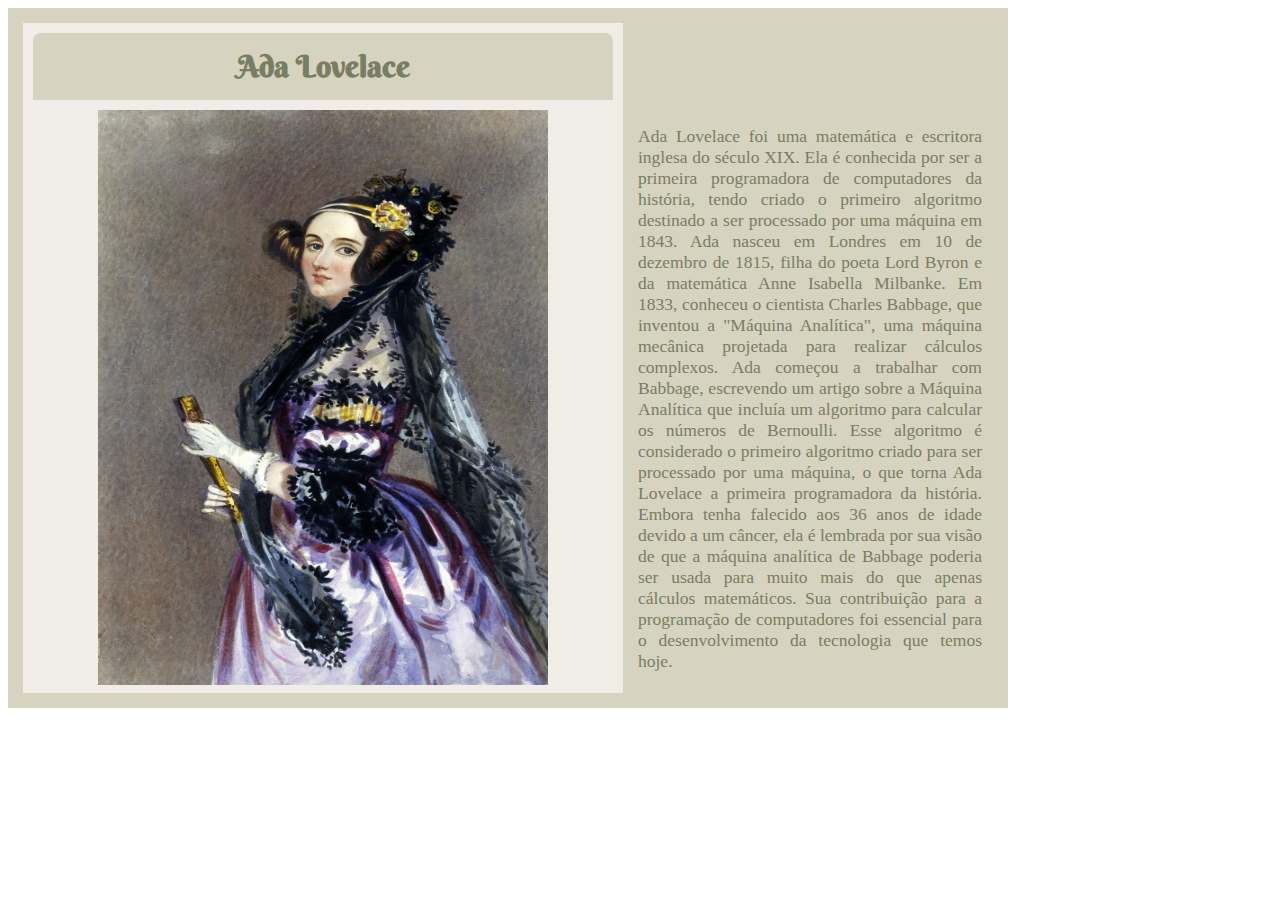
<file: tarefa_adalovelace/index.html>
<!DOCTYPE html>
<html lang="pt-br">
    <head>
        <meta charset="UTF-8">
        <meta http-equiv="X-UA-Compatible" content="IE=edge">
        <meta name="viewport" content="width=device-width, initial-scale=1.0">
        <link rel="stylesheet" href="style.css">
        <link rel="preconnect" href="https://fonts.googleapis.com">
        <link rel="preconnect" href="https://fonts.gstatic.com" crossorigin>
        <link href="https://fonts.googleapis.com/css2?family=Berkshire+Swash&display=swap" rel="stylesheet">    
        <title>Ada Lovelace</title>
    </head>
    <body>
        <div class="fundo-principal">
            <div class="fundo-secundario">
                <div class="titulo">Ada Lovelace</div>
                <div class="imagem"><img src="img/ada.png" alt="foto de Ada Lovelace" class="foto-ada"></div>
            </div>
            <div class="texto"><p>Ada Lovelace foi uma matemática e escritora inglesa do século XIX. Ela é conhecida por ser a primeira programadora de computadores da história, tendo criado o primeiro algoritmo destinado a ser processado por uma máquina em 1843. Ada nasceu em Londres em 10 de dezembro de 1815, filha do poeta Lord Byron e da matemática Anne Isabella Milbanke. Em 1833, conheceu o cientista Charles Babbage, que inventou a "Máquina Analítica", uma máquina mecânica projetada para realizar cálculos complexos. Ada começou a trabalhar com Babbage, escrevendo um artigo sobre a Máquina Analítica que incluía um algoritmo para calcular os números de Bernoulli. Esse algoritmo é considerado o primeiro algoritmo criado para ser processado por uma máquina, o que torna Ada Lovelace a primeira programadora da história. Embora tenha falecido aos 36 anos de idade devido a um câncer, ela é lembrada por sua visão de que a máquina analítica de Babbage poderia ser usada para muito mais do que apenas cálculos matemáticos. Sua contribuição para a programação de computadores foi essencial para o desenvolvimento da tecnologia que temos hoje.</p></div>
        </div>    
    </body>
</html>
</file>
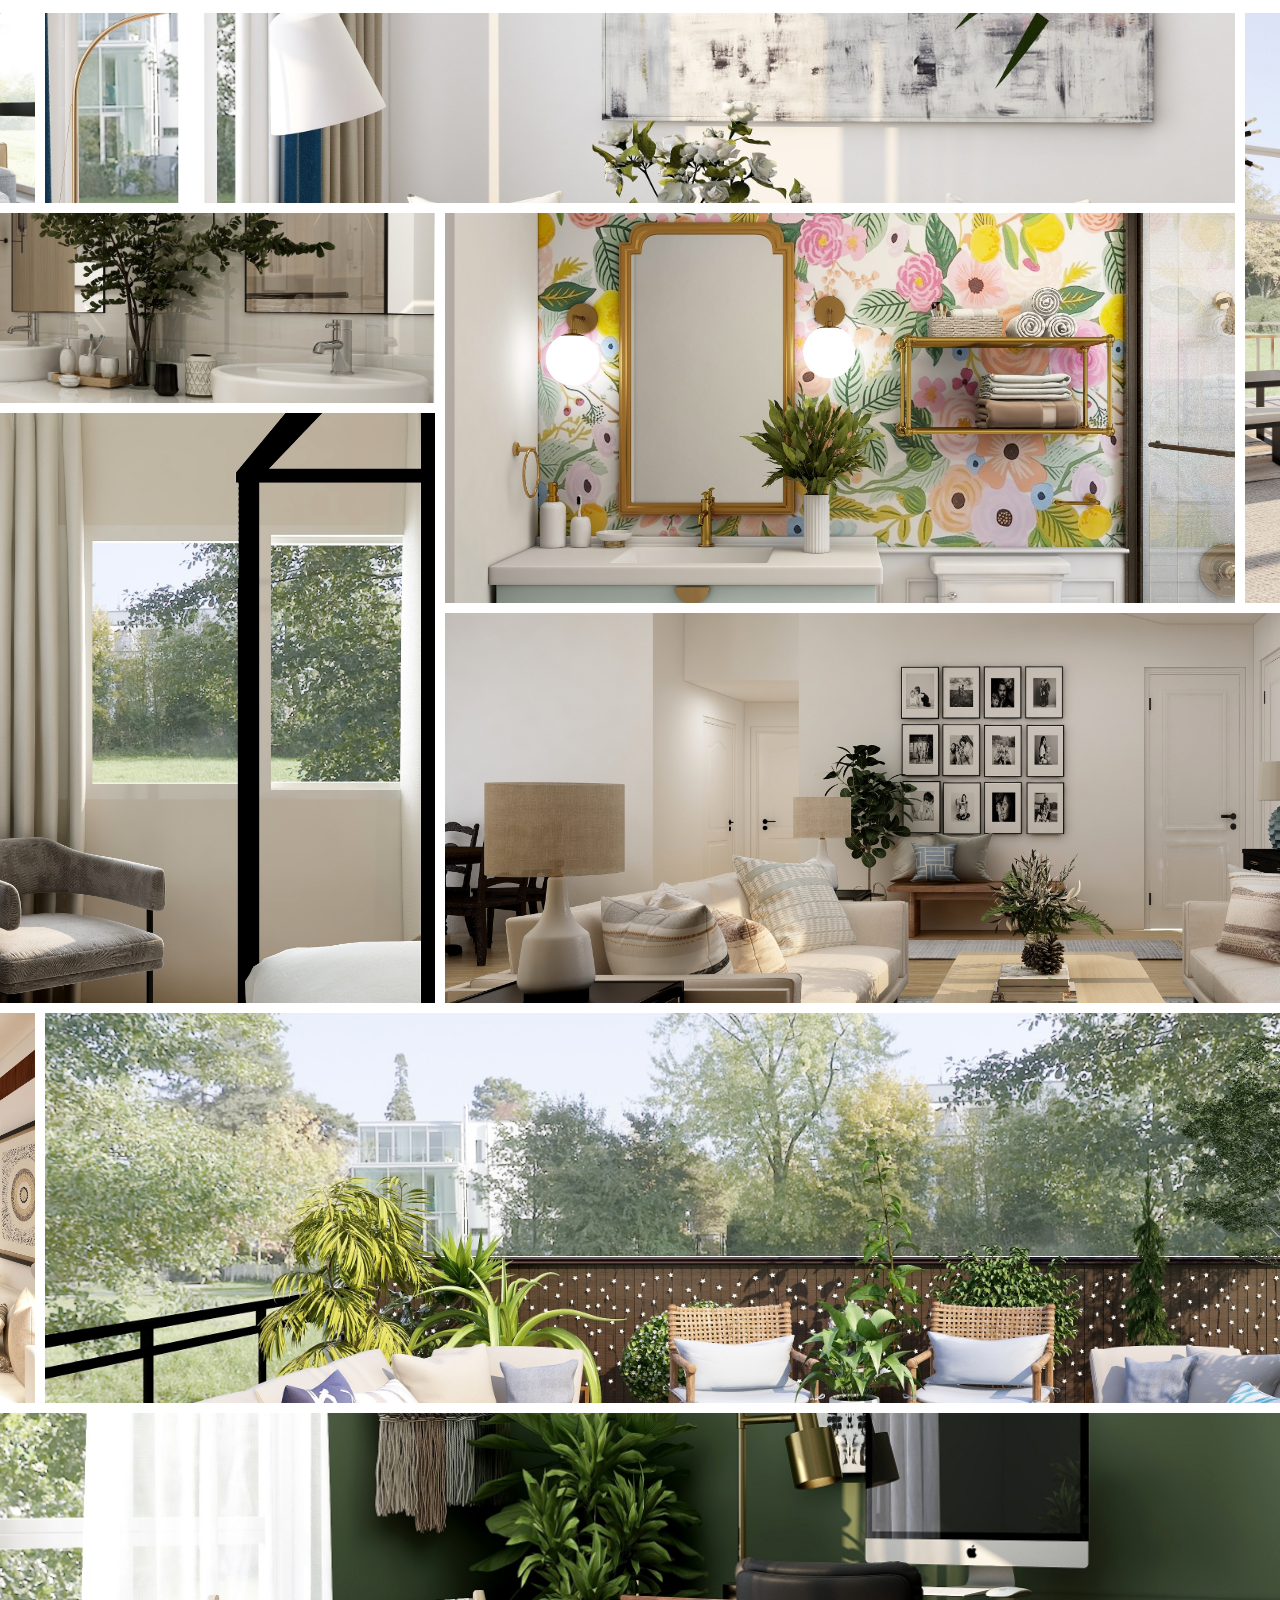
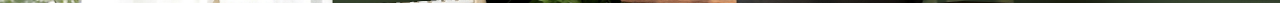
<file: tarefa_grid/index.html>
<!DOCTYPE html>
<html lang="pt-br">
    <head>
        <meta charset="UTF-8">
        <meta http-equiv="X-UA-Compatible" content="IE=edge">
        <meta name="viewport" content="width=device-width, initial-scale=1.0">
        <link rel="stylesheet" href="style.css">
        <title>Tarefa Grid</title>
    </head>
    <body>
        <section class="grid grid-area-1">
            <div class="item item-1"></div>
            <div class="item item-2"></div>
            <div class="item item-3"></div>
            <div class="item item-4"></div>
            <div class="item item-5"></div>
            <div class="item item-6"></div>
            <div class="item item-7"></div>
            <div class="item item-8"></div>
            <div class="item item-9"></div>
            <div class="item item-10"></div>
        </section>
    </body>
</html>
</file>
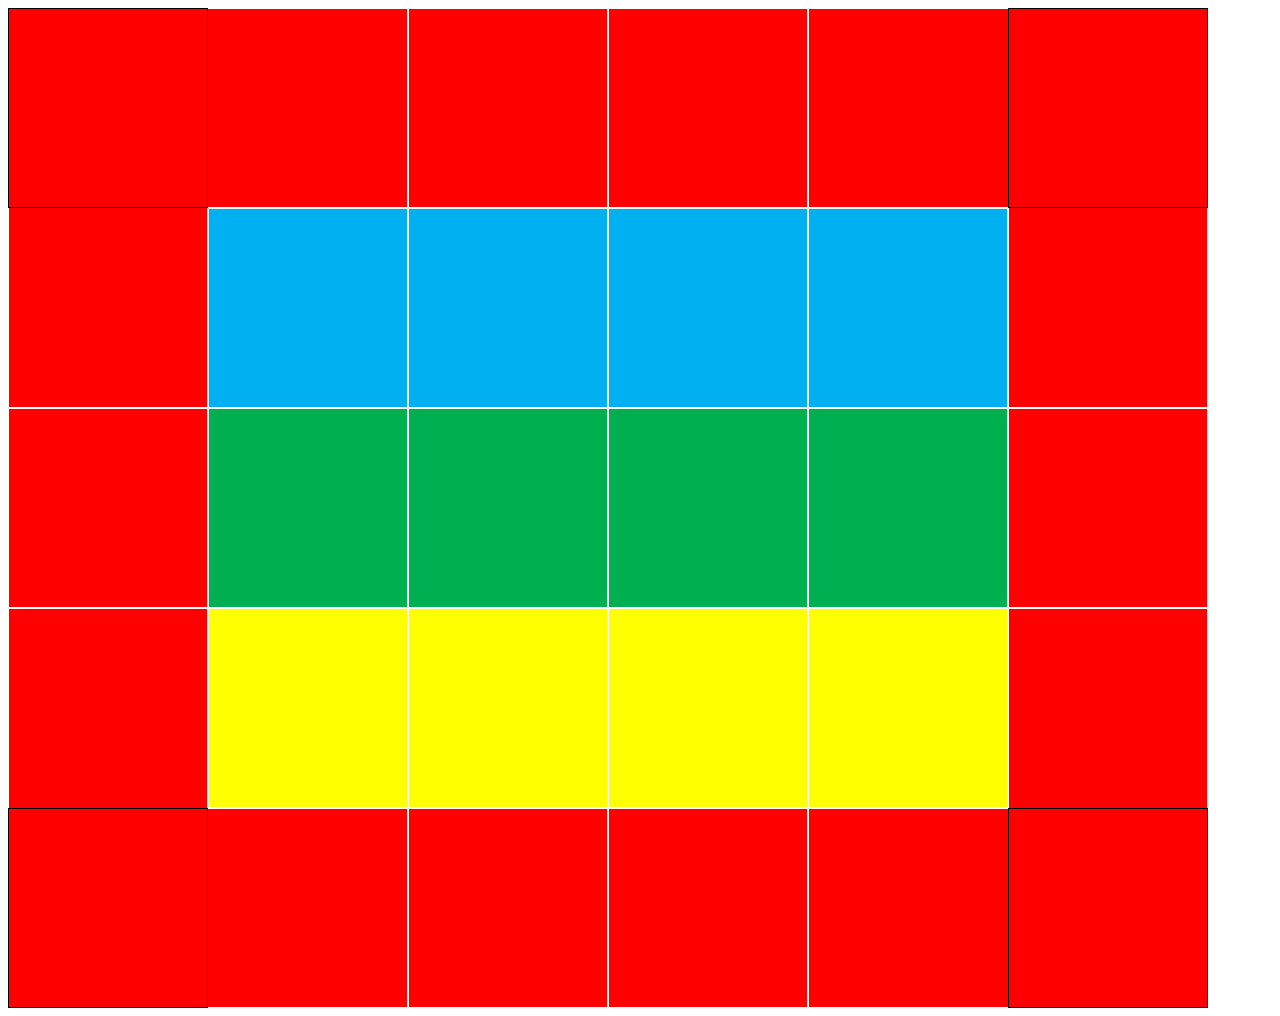
<file: tarefa_seletores/index.html>
<!DOCTYPE html>
<html lang="pt-br">
    <head>
        <meta charset="UTF-8">
        <meta http-equiv="X-UA-Compatible" content="IE=edge">
        <meta name="viewport" content="width=device-width, initial-scale=1.0">
        <link rel="stylesheet" href="style.css">
        <title>Quadrados Coloridos</title>

    </head>
    <body>
        <div class="grid-container">
            <div class="grid-item fundo-vermelho borda-escura"></div>
            <div class="grid-item fundo-vermelho borda-clara" id="quadrado-2"></div>
            <div class="grid-item fundo-vermelho borda-clara"></div>
            <div class="grid-item fundo-vermelho borda-clara"></div>
            <div class="grid-item fundo-vermelho borda-clara" id="quadrado-5"></div>
            <div class="grid-item fundo-vermelho borda-escura"></div>
            <div class="grid-item fundo-vermelho borda-clara" id="quadrado-7-12"></div>
            <div class="grid-item fundo-azul borda-clara"></div>
            <div class="grid-item fundo-azul borda-clara"></div>
            <div class="grid-item fundo-azul borda-clara"></div>
            <div class="grid-item fundo-azul borda-clara"></div>
            <div class="grid-item fundo-vermelho borda-clara" id="quadrado-7-12"></div>
            <div class="grid-item fundo-vermelho borda-clara"></div>
            <div class="grid-item fundo-verde borda-clara"></div>
            <div class="grid-item fundo-verde borda-clara"></div>
            <div class="grid-item fundo-verde borda-clara"></div>
            <div class="grid-item fundo-verde borda-clara"></div>
            <div class="grid-item fundo-vermelho borda-clara"></div>
            <div class="grid-item fundo-vermelho borda-clara" id="quadrado-19-24"></div>
            <div class="grid-item fundo-amarelo borda-clara"></div>
            <div class="grid-item fundo-amarelo borda-clara"></div>
            <div class="grid-item fundo-amarelo borda-clara"></div>
            <div class="grid-item fundo-amarelo borda-clara"></div>
            <div class="grid-item fundo-vermelho borda-clara" id="quadrado-19-24"></div>
            <div class="grid-item fundo-vermelho borda-escura"></div>
            <div class="grid-item fundo-vermelho borda-clara" id="quadrado-26"></div>
            <div class="grid-item fundo-vermelho borda-clara"></div>
            <div class="grid-item fundo-vermelho borda-clara"></div>
            <div class="grid-item fundo-vermelho borda-clara" id="quadrado-29"></div>
            <div class="grid-item fundo-vermelho borda-escura"></div>
        </div>   
    </body>
</html>
</file>
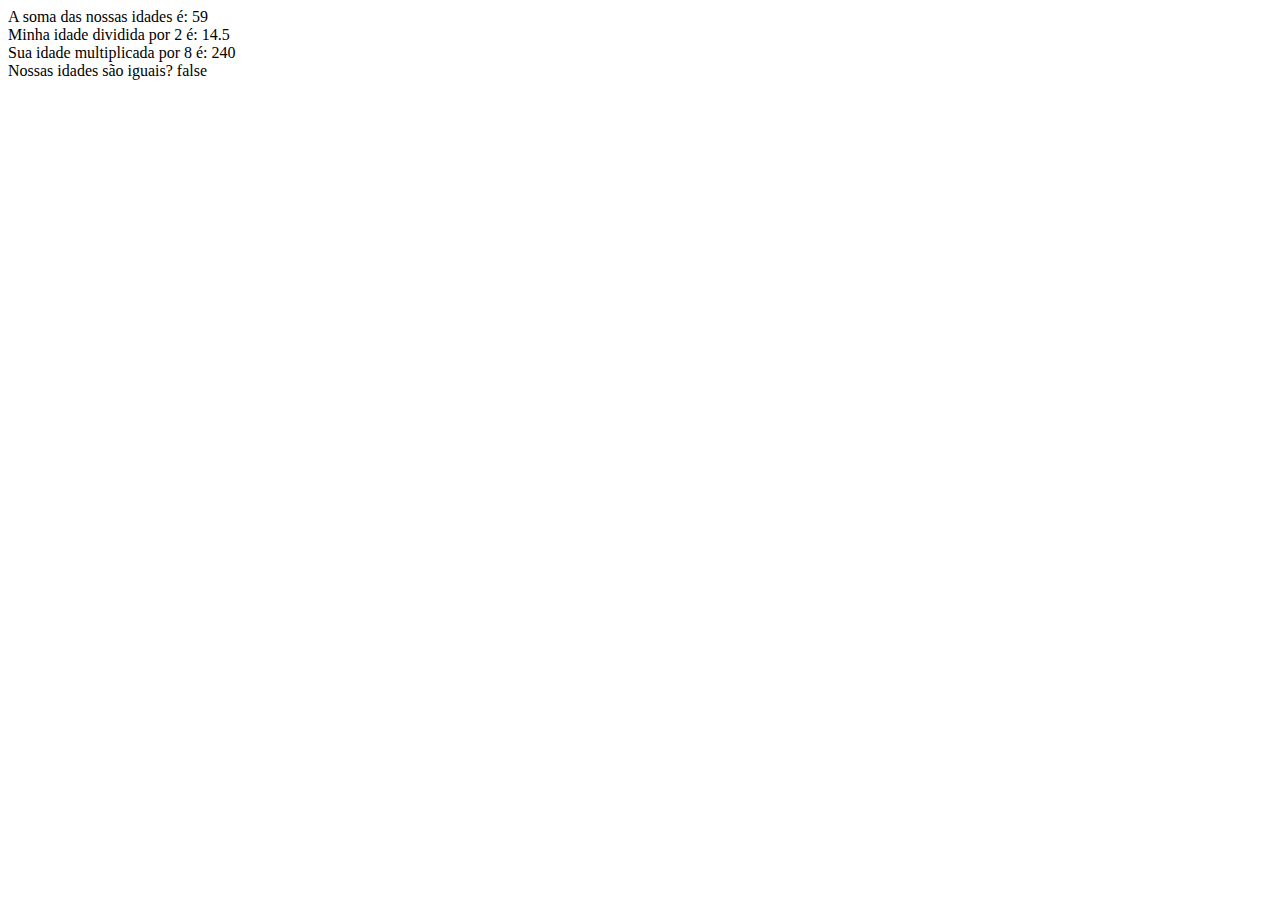
<file: tarefa_variaveis/index.html>
<!DOCTYPE html>
<html lang="pt-br">
    <head>
        <meta charset="UTF-8">
        <meta http-equiv="X-UA-Compatible" content="IE=edge">
        <meta name="viewport" content="width=device-width, initial-scale=1.0">
        <title>Página</title>
    </head>
    <body>
        <script src="arquivo.js"></script>
    </body>
</html>
</file>
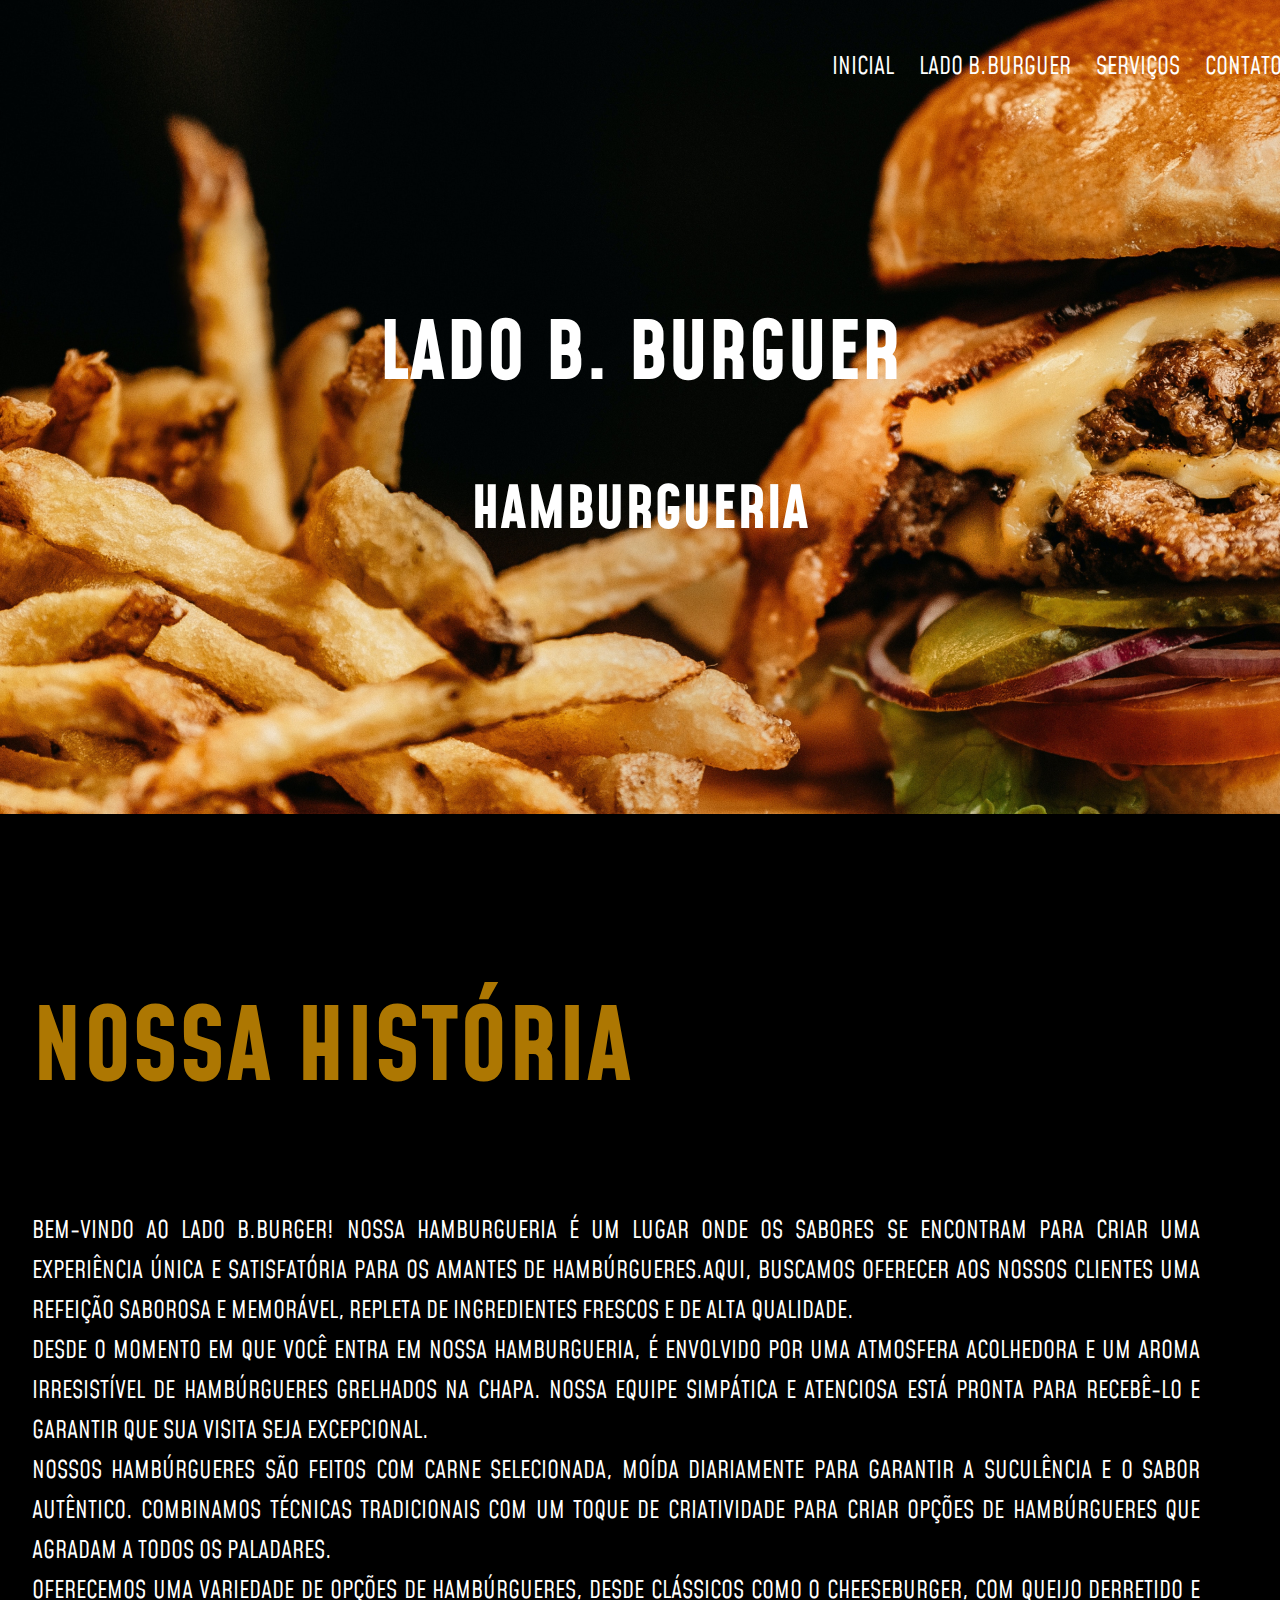
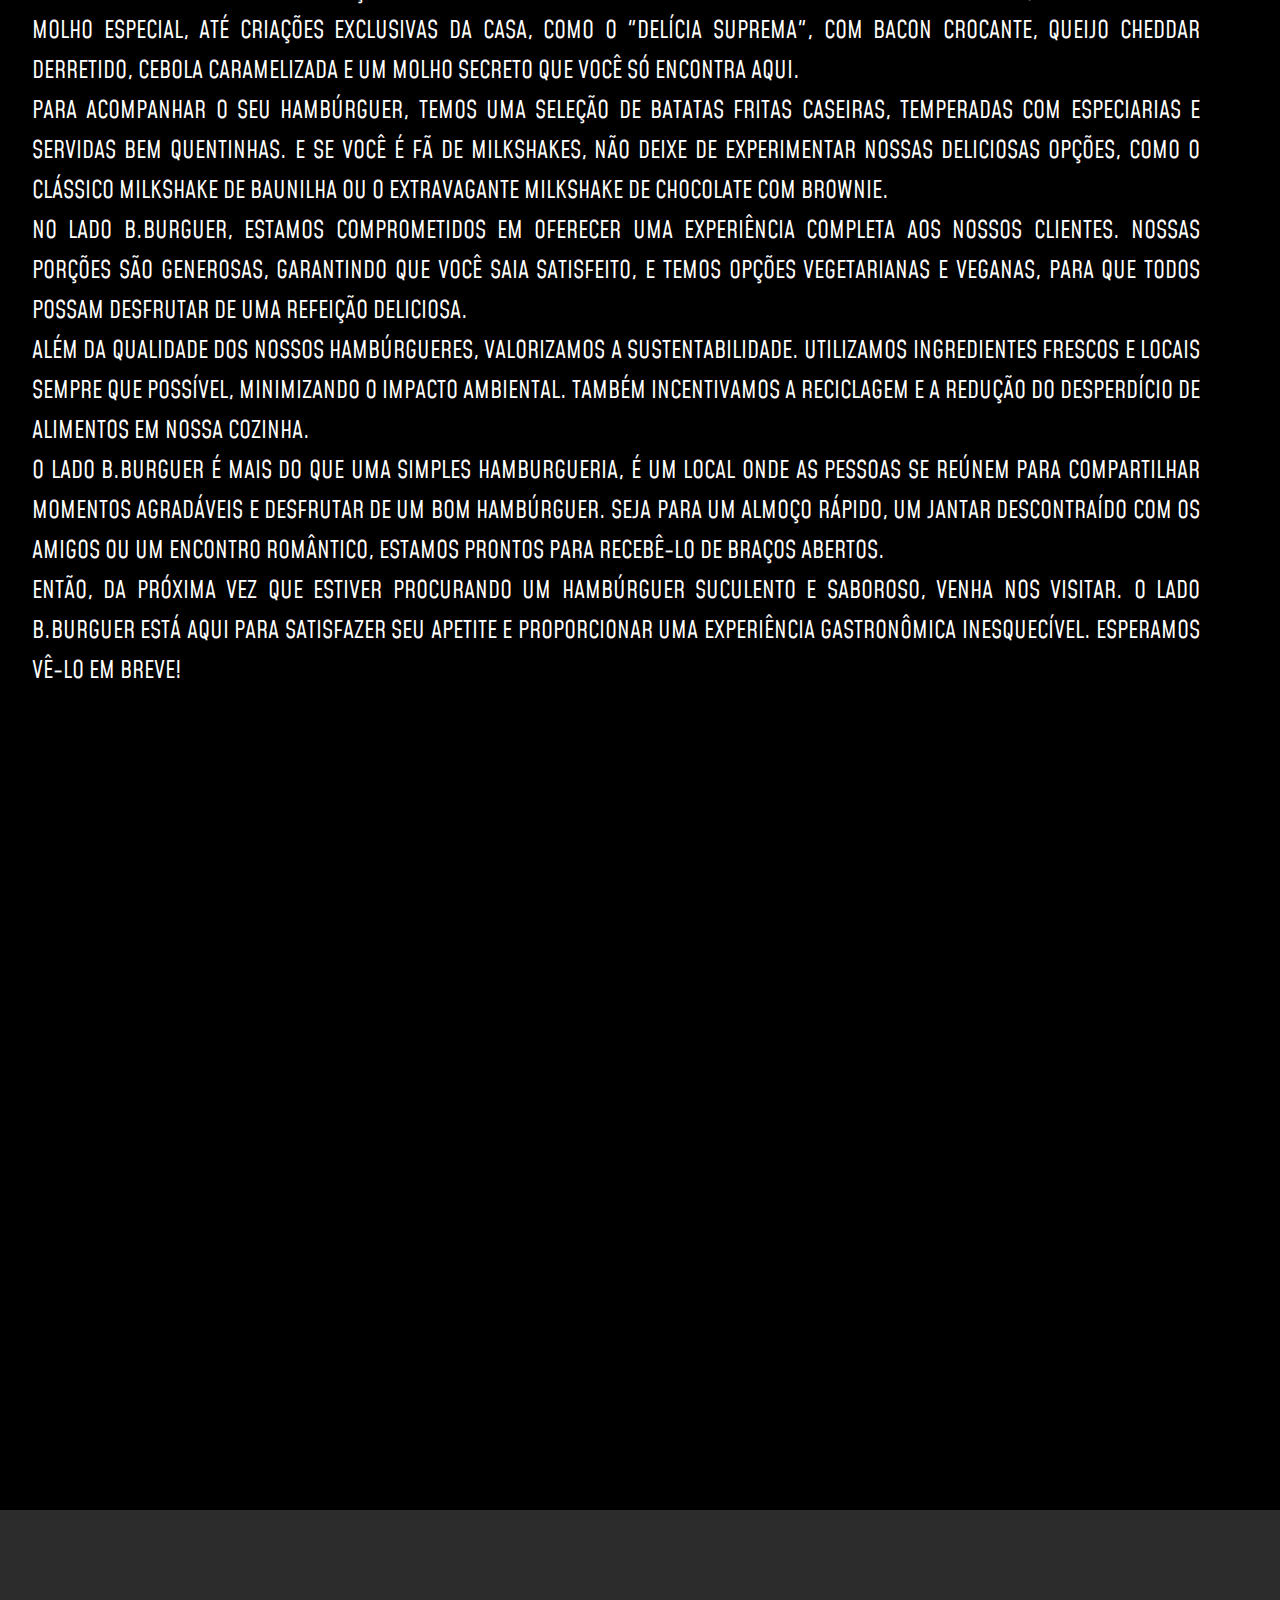
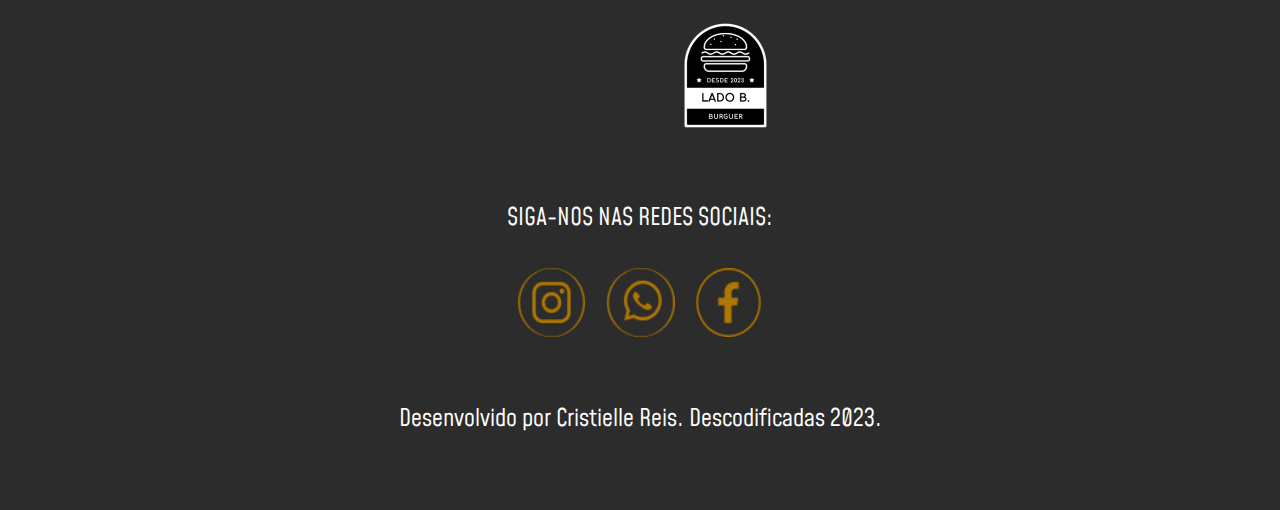
<file: projeto-final-site/historia.html>
<!DOCTYPE html>
<html lang="pt-br">
    <head>
        <meta charset="UTF-8">
        <meta http-equiv="X-UA-Compatible" content="IE=edge">
        <meta name="viewport" content="width=device-width, initial-scale=1.0">
        <link rel="stylesheet" href="style.css">
        <link rel="preconnect" href="https://fonts.googleapis.com">
        <link rel="preconnect" href="https://fonts.gstatic.com" crossorigin>
        <link href="https://fonts.googleapis.com/css2?family=Mohave&display=swap" rel="stylesheet">
        <title>Lado b.burguer</title>
    </head>

    <body>
        <header>
            <nave>
                <div class="navegacao">
                    <div class="home-logo">
                        <a href="index.html">
                            <img src="img/logotipo.png" alt="logotipo lado b.burguer">
                        </a>                
                    </div>
                    <div class="opcoes-menu">
                        <a href="index.html">inicial</a> 
                        <a href="historia.html">lado b.burguer</a>
                        <a href="index.html">serviços</a>
                        <a href="index.html">contato</a>
                        <a href="reservas.html">reservas</a>
                    </div>
                </div>
            </nave>   
            <div class="capa-cabeçalho">
                <img src="img/capadosite.png" alt="hamburguer e bata frita">
                <div class="titulo-capa">
                    <h1>Lado B. Burguer</h1>
                    <h3>hamburgueria</h3>
                </div>
            </div>
        </header> 

        <section class="nossa-historia-completa">
            <div class="titulo"><h1>NOSSA HISTÓRIA</h1></div>
            <div class="container">
                <div class="texto">
                    <p>Bem-vindo AO LADO B.BURGER! Nossa hamburgueria é um lugar onde os sabores se encontram para criar uma experiência única e satisfatória para os amantes de hambúrgueres.Aqui, buscamos oferecer aos nossos clientes uma refeição saborosa e memorável, repleta de ingredientes frescos e de alta qualidade.<br>Desde o momento em que você entra em nossa hamburgueria, é envolvido por uma atmosfera acolhedora e um aroma irresistível de hambúrgueres grelhados na chapa. Nossa equipe simpática e atenciosa está pronta para recebê-lo e garantir que sua visita seja excepcional.<br>Nossos hambúrgueres são feitos com carne selecionada, moída diariamente para garantir a suculência e o sabor autêntico. Combinamos técnicas tradicionais com um toque de criatividade para criar opções de hambúrgueres que agradam a todos os paladares.<br>Oferecemos uma variedade de opções de hambúrgueres, desde clássicos como o cheeseburger, com queijo derretido e molho especial, até criações exclusivas da casa, como o "Delícia Suprema", com bacon crocante, queijo cheddar derretido, cebola caramelizada e um molho secreto que você só encontra aqui.<br>Para acompanhar o seu hambúrguer, temos uma seleção de batatas fritas caseiras, temperadas com especiarias e servidas bem quentinhas. E se você é fã de milkshakes, não deixe de experimentar nossas deliciosas opções, como o clássico milkshake de baunilha ou o extravagante milkshake de chocolate com brownie.<br>NO LADO B.BURGUER, estamos comprometidos em oferecer uma experiência completa aos nossos clientes. Nossas porções são generosas, garantindo que você saia satisfeito, e temos opções vegetarianas e veganas, para que todos possam desfrutar de uma refeição deliciosa.<br>Além da qualidade dos nossos hambúrgueres, valorizamos a sustentabilidade. Utilizamos ingredientes frescos e locais sempre que possível, minimizando o impacto ambiental. Também incentivamos a reciclagem e a redução do desperdício de alimentos em nossa cozinha.<br>O LADO B.BURGUER é mais do que uma simples hamburgueria, é um local onde as pessoas se reúnem para compartilhar momentos agradáveis e desfrutar de um bom hambúrguer. Seja para um almoço rápido, um jantar descontraído com os amigos ou um encontro romântico, estamos prontos para recebê-lo de braços abertos.<br>Então, da próxima vez que estiver procurando um hambúrguer suculento e saboroso, venha nos visitar. O LADO B.BURGUER está aqui para satisfazer seu apetite e proporcionar uma experiência gastronômica inesquecível. Esperamos vê-lo em breve!</p>
                </div>
            </div>
        </section>

        <section>
            <div class="video">
                <iframe width="1200" height="729" src="https://www.youtube.com/embed/KnhtAU0b6oo" title="YouTube video player" frameborder="0" allow="accelerometer; autoplay; clipboard-write; encrypted-media; gyroscope; picture-in-picture; web-share" allowfullscreen></iframe>
            </div>
        </section>

        <footer>
            <div class="rodape">
                <a href="index.html">
                    <img src="img/logotipo.png" alt="logotipo lado b burguer" class="logotipo-rodape">
                </a>
                <div class="redes-sociais">
                    <p>Siga-nos nas redes sociais:</p>
                    <div class="icones">
                        <a href="https://www.instagram.com/">
                            <img src="img/instagram.png" width="69" height="69" alt="ícone do instagram">
                        </a>
                        <a href="https://www.whatsapp.com/?lang=pt_br">
                            <img src="img/whatsapp.png" width="69" height="69" alt="ícone do whatsapp">
                        </a>
                        <a href="https://www.facebook.com/">
                            <img src="img/facebook.png" width="69" height="69" alt="ícone do facebook">
                        </a>
                    </div>
                </div>
                <div class="nome-desenvolvedora">
                    Desenvolvido por Cristielle Reis. Descodificadas 2023.
                </div>
            </div>
        </footer>
        <script src="arquivo.js"></script>
    </body>
</html>
</file>
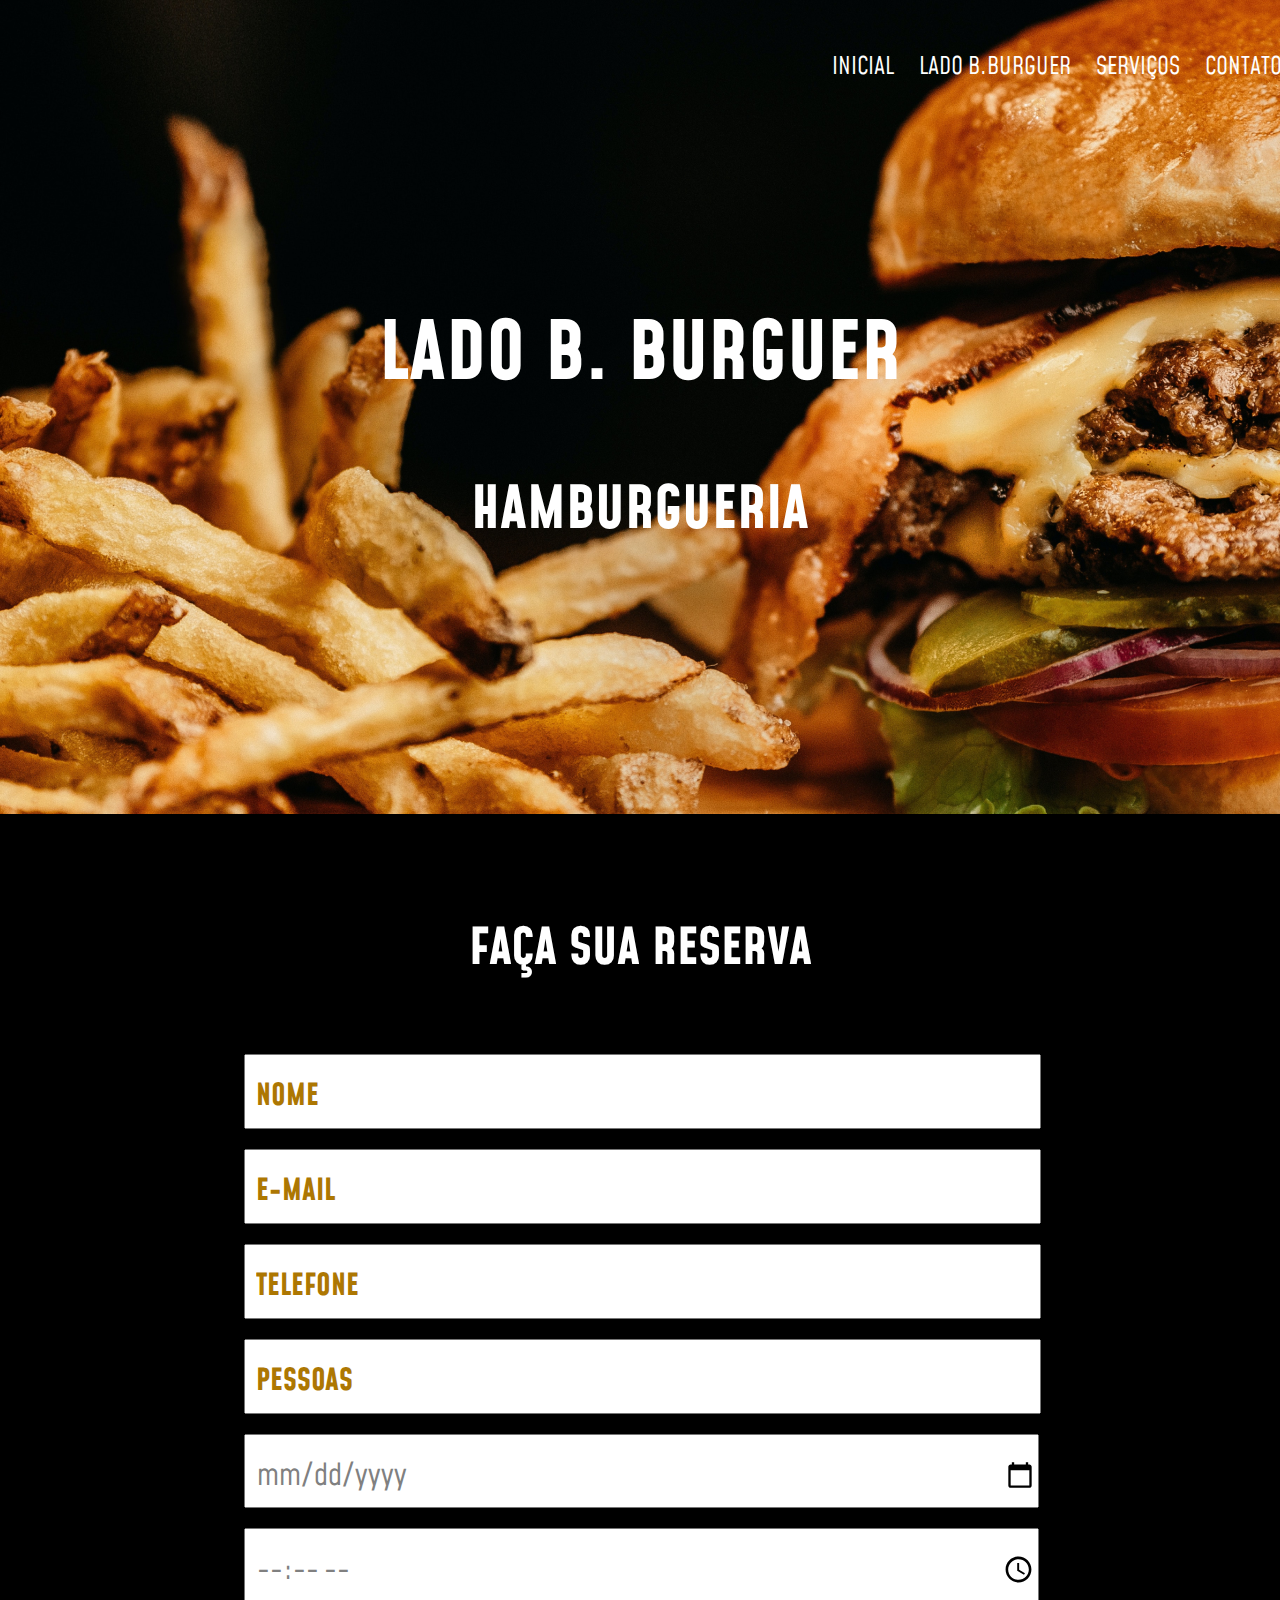
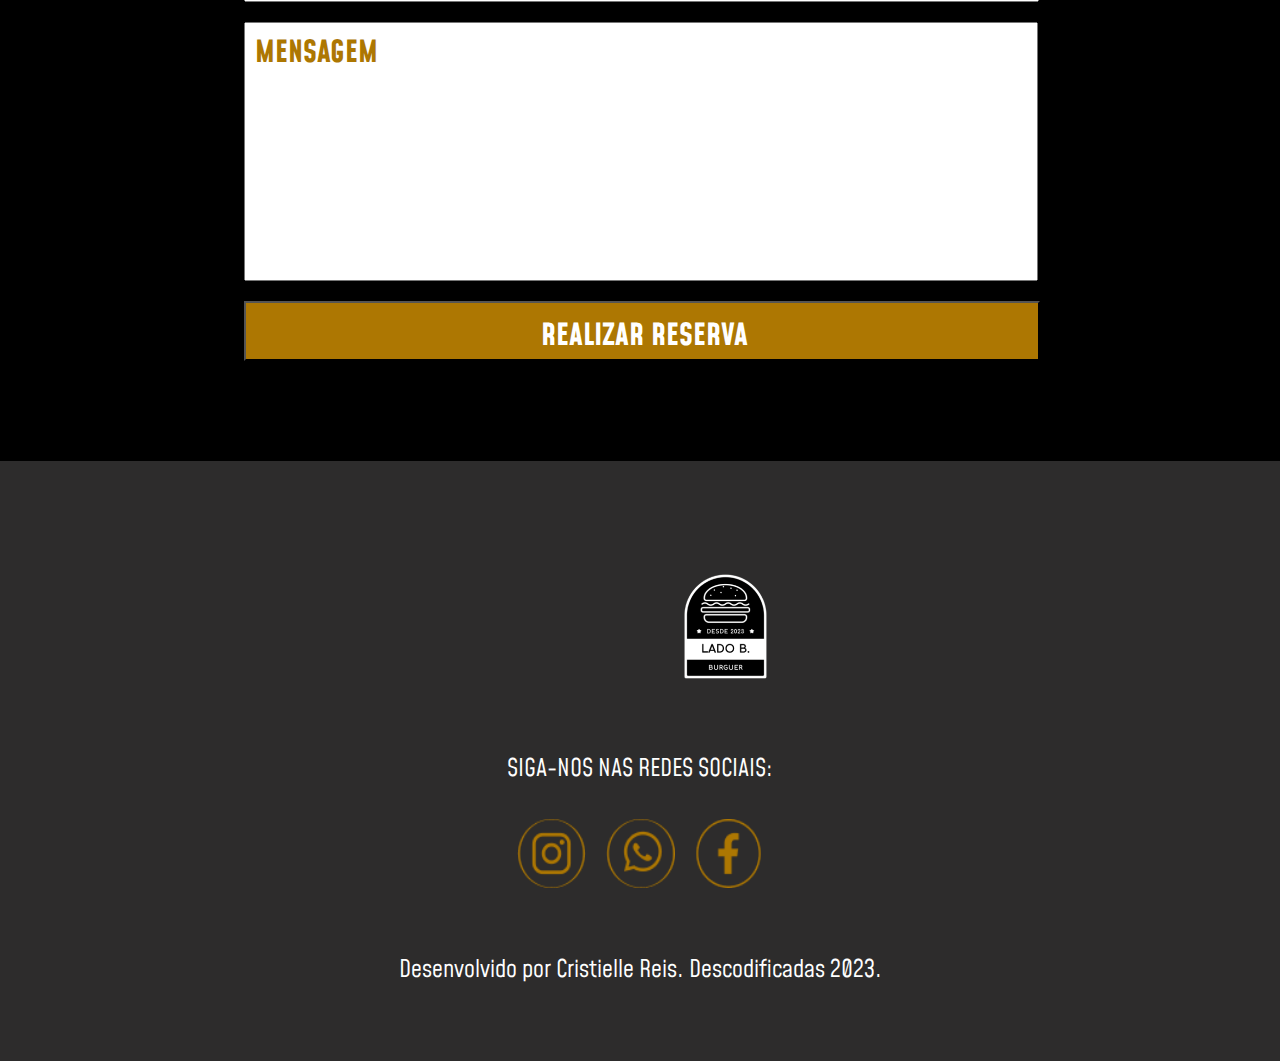
<file: projeto-final-site/reservas.html>
<!DOCTYPE html>
<html lang="pt-br">
    <head>
        <meta charset="UTF-8">
        <meta http-equiv="X-UA-Compatible" content="IE=edge">
        <meta name="viewport" content="width=device-width, initial-scale=1.0">
        <link rel="stylesheet" href="style.css">
        <link rel="preconnect" href="https://fonts.googleapis.com">
        <link rel="preconnect" href="https://fonts.gstatic.com" crossorigin>
        <link href="https://fonts.googleapis.com/css2?family=Mohave&display=swap" rel="stylesheet">
        <title>Lado b.burguer</title>
    </head>

    <body>
        <header>
            <nave>
                <div class="navegacao">
                    <div class="home-logo">
                        <a href="index.html">
                            <img src="img/logotipo.png" alt="logotipo lado b.burguer">
                        </a>                
                    </div>
                    <div class="opcoes-menu">
                        <a href="index.html">inicial</a> 
                        <a href="historia.html">lado b.burguer</a>
                        <a href="index.html">serviços</a>
                        <a href="index.html">contato</a>
                        <a href="reservas.html">reservas</a>
                    </div>
                </div>
            </nave>   
            <div class="capa-cabeçalho">
                <img src="img/capadosite.png" alt="hamburguer e bata frita">
                <div class="titulo-capa">
                    <h1>Lado B. Burguer</h1>
                    <h3>hamburgueria</h3>
                </div>
            </div>
        </header> 

        <section class="formulario">
            <h1>faça sua reserva</h1>
            <div class="container-dados">
               <form class="itens-dados">
                    <input type="text" name="nome" placeholder="NOME">
                    <input type="e-mail" name="email" placeholder="E-MAIL">
                    <input type="telefone" name="telefone" placeholder="TELEFONE">
                    <input type="number" name="quantidade" min="1" max="10" placeholder="PESSOAS">
                    <input type="date" name="dia">
                    <input type="time" name="usr_horario">
                    <textarea name="mensagem" id="mensagem" placeholder="MENSAGEM" required></textarea>
                    <input type="submit" value="Realizar Reserva">
               </form>
            </div>
        </section>
        
        <footer>
            <div class="rodape">
                <a href="index.html">
                    <img src="img/logotipo.png" alt="logotipo lado b burguer" class="logotipo-rodape">
                </a>
                <div class="redes-sociais">
                    <p>Siga-nos nas redes sociais:</p>
                    <div class="icones">
                        <a href="https://www.instagram.com/">
                            <img src="img/instagram.png" width="69" height="69" alt="ícone do instagram">
                        </a>
                        <a href="https://www.whatsapp.com/?lang=pt_br">
                            <img src="img/whatsapp.png" width="69" height="69" alt="ícone do whatsapp">
                        </a>
                        <a href="https://www.facebook.com/">
                            <img src="img/facebook.png" width="69" height="69" alt="ícone do facebook">
                        </a>
                    </div>
                </div>
                <div class="nome-desenvolvedora">
                    Desenvolvido por Cristielle Reis. Descodificadas 2023.
                </div>
            </div>
        </footer>
        <script src="arquivo.js"></script>
    </body>
</html>
</file>
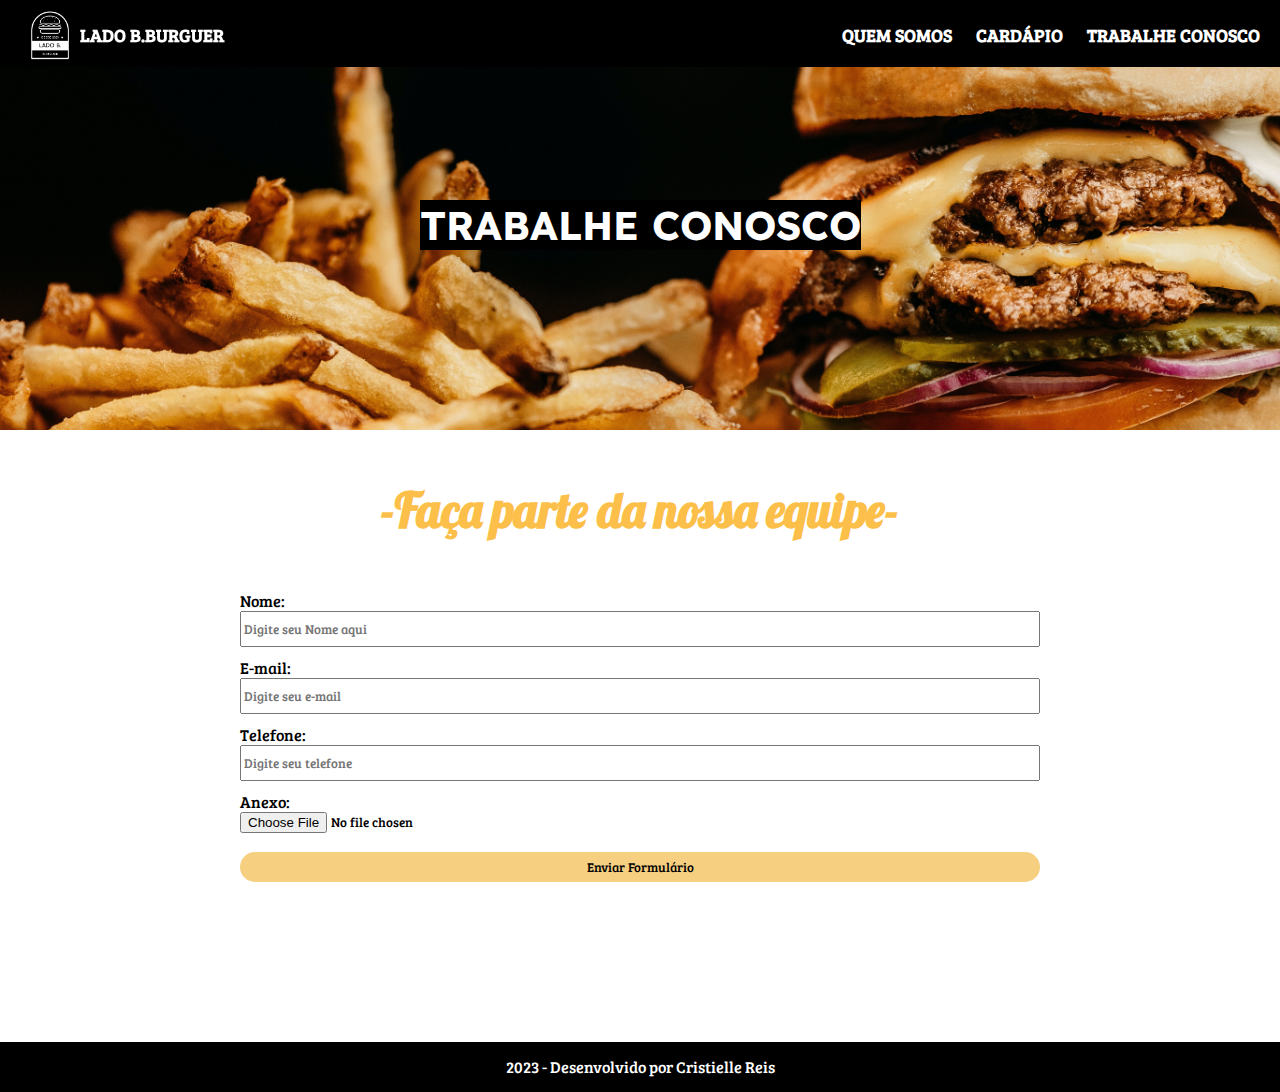
<file: primeira-versao-site/site lado b burguer/trabalheconosco.html>
<!DOCTYPE html>
<html lang="pt-br">

<head>
    <meta charset="UTF-8">
    <meta http-equiv="X-UA-Compatible" content="IE=edge">
    <meta name="viewport" content="width=device-width, initial-scale=1.0">
    <link rel="stylesheet" href="style.css">
    <style>@import url('https://fonts.googleapis.com/css2?family=Bree+Serif&family=Lexend:wght@800&family=Lobster&family=Roboto&display=swap');</style>
    <title>LADO B.BURGUER</title>
    <link rel="icon" type="image/x-icon" href="/img/logo_ladob.png">
</head>

<body>
    <header>
        <nave>
            <div class="menu">
                <div class="home">
                    <a href="index.html">
                        <img src="img/logo_ladob.png" alt="logotipo lado b.burguer" class="imagem-logo">
                        LADO B.BURGUER
                    </a>                
                </div>
                <div class="opcoes-menu">
                    <a href="index.html">QUEM SOMOS</a>
                    <a href="cardapio.html">CARDÁPIO</a>
                    <a href="trabalheconosco.html">TRABALHE CONOSCO</a>
                </div>
            </div>
        </nave>   
        <div class=capa-quem-somos>
            <div class="titulo-capa">
                <h1>TRABALHE CONOSCO</h1>
            </div>
        </div>
        <div class="titulo-pagina">
            <h1>-Faça parte da nossa equipe-</h1>
        </div>  
        <div class="formulario">
            <form>
                <label>Nome: </label><input type="text" name="nome" placeholder="Digite seu Nome aqui">
                <label>E-mail: </label><input type="e-mail" name="email" placeholder="Digite seu e-mail">
                <label>Telefone: </label><input type="telefone" name="telefone" placeholder="Digite seu telefone">
                <label>Anexo: </label><input type="file" name="arquivos">
                <input type="submit" value="Enviar Formulário" class="botao-formulario">    
            </form>
        </div>
        <footer>
            2023 - Desenvolvido por Cristielle Reis
        </footer>
    </body>
</html>
</file>
<file: tarefa_adalovelace/style.css>
.fundo-principal{
    background-color: #d7d3c1;
    width: 1000px;
    height: 700px;
}

.fundo-secundario{
    background-color: #efede6;
    width: 60%;
    height: 670px;
    margin: 15px;
    display: inline-block;
}

.titulo{
    font-family: 'Berkshire Swash';
    font-size: 30px;
    color: #797d62;
    font-weight: bold;
    text-align: center;
    background-color: #d7d3c1;
    border-top-left-radius:8px;
    border-top-right-radius: 8px;
    padding: 15px;
    margin-top: 10px;
    margin-left: 10px;
    margin-right: 10px;
}

.imagem{
    width: 100%;
    height: 600px;
}

.foto-ada{
    width: 450px;
    height: 575px;
    margin-top: 10px;
    margin-bottom: 10px;
    margin-left: 75px;
}

.texto{
    padding-top: 100px;
    text-align: justify;
    display: inline-block;
    width: 344px;
    height: 450px;
    position: absolute;
}

.texto p{
    font-size: 17.5px;
    font-family: 'Times New Roman';
    color: #797d62;
}
</file>
<file: tarefa_grid/style.css>
body{
    display: flex;
    justify-content: center;
}

.grid {
	display: grid;
	grid-template-columns:repeat(5, 400px);
	grid-auto-rows: 200px;
}

.grid-area-1 .item-1 {
    grid-area: 1 / 1;
    background-image: url(img/01.jpg);
    background-size: cover;
    background-position: center;
}

.grid-area-1 .item-2 {
    grid-area: 1 / 2 / span 1 / span 3;
    background-image: url(img/02.jpg);
    background-size: cover;
    background-position: center;
}

.grid-area-1 .item-3 {
    grid-area: 1 / 5 / span 3 / span 1;
    background-image: url(img/03.jpg);
    background-size: cover;
    background-position: center;
}

.grid-area-1 .item-4 {
    grid-area: 2 / 1 / span 1 / span 2;
    background-image: url(img/04.jpg);
    background-size: cover;
    background-position: center;
}

.grid-area-1 .item-5 {
    grid-area: 2 / 3 / span 2 / span 2;
    background-image: url(img/05.jpg);
    background-size: cover;
    background-position: center;
}

.grid-area-1 .item-6 {
    grid-area: 3 / 1 / span 3 / span 2;
    background-image: url(img/06.jpg);
    background-size: cover;
    background-position: center;
}

.grid-area-1 .item-7 {
    grid-area: 4 / 3 / span 2 / span 3;
    background-image: url(img/07.jpg);
    background-size: cover;
    background-position: center;
}

.grid-area-1 .item-8 {
    grid-area: 6 / 1 / span 2 / span 1;
    background-image: url(img/08.jpg);
    background-size: cover;
    background-position: center;
}

.grid-area-1 .item-9 {
    grid-area: 6 / 2 / span 2 / span 4;
    background-image: url(img/09.jpg);
    background-size: cover;
    background-position: center;
}

.grid-area-1 .item-10 {
    grid-area: 8 / 1 / span 1 / span 5;
    background-image: url(img/10.jpg);
    background-size: cover;
    background-position: center;
}

.item {
	margin: 5px;
}
</file>
<file: tarefa_seletores/style.css>
.grid-container {
    display: grid;
    grid-template-columns: 200px 200px 200px 200px 200px 200px;
}

.grid-item {
    display: inline-block;
    height: 200px;
    box-sizing: border-box;
}

.borda-escura{
    border: 1px solid black;
}

.borda-clara{
    border: 1px solid white;
}

#quadrado-2.borda-clara{
    border-left: none;
}

#quadrado-5.borda-clara{
    border-right: none;
}

#quadrado-7-12.borda-clara{
    border-top: none;
}

#quadrado-19-24.borda-clara{
    border-bottom: none;
}

#quadrado-26.borda-clara{
    border-left: none;
}

#quadrado-29.borda-clara{
    border-right: none;
}

.fundo-vermelho{
    background-color:#FF0000;
}

.fundo-azul{
    background-color:#00B0F0;
}

.fundo-verde{
    background-color:#00B050;
}

.fundo-amarelo{
    background-color:#FFFF00;
}
</file>
<file: projeto-final-site/style.css>
html, body {
    max-height: 100%;
    left: 50%;
    position: absolute;
    transform: translate(-50%, -50%);
}

body{
    background-color: #000000;
    margin: 0;
}

/*estilização do cabeçalho*/

.navegacao{
    font-family: "mohave";
    font-size:24px;
    display:grid;
    grid-template-columns: 50% 50%;
    padding-top: 5px;
    position: fixed;
    width: 80%;
    padding-bottom: 20px;
    z-index: 100;
}

.home-logo{
    width: 15%;
    padding-top: 10px;
    position: relative;
    margin-left: 20%;
}

.opcoes-menu{
    text-align: center;
    display: inline;
    padding-top: 50px;
    position: fixed;
    margin-left: 60%;
}

.opcoes-menu a{
    text-decoration: none;
    color: #ffffff;
    text-align: center;
    height: 100%;
    padding-right: 20px;
    text-transform: uppercase;
}

.opcoes-menu a:hover{
    color:#AD7702;
}

.capa-cabeçalho{
    background-position: center;
    position: relative;
    display:flex;
    justify-content: center;
}

.titulo-capa{
    font-family: 'mohave';
    font-size: 50px;
    text-align: center;
    color: #ffffff;
    position: absolute;
    top: 300px;
    word-wrap: break-word;
    justify-content: center;
    text-transform: uppercase;
}

.titulo-capa h1{
    margin: 0px;
    max-width: 550px;
    font-size: 80px;
    width: 707px;
}

/*estilização index - início*/

.nossa-historia .container{
    max-width: 1520px;
    height: 985px;
    margin-top: 20px;
    display: flex;
}

.nossa-historia .titulo {
    color: #AD7702;
    font-family: "mohave";
    font-size: 50px;
    padding-top: 100px;
    margin-left: 284px;
    text-transform: uppercase;
}

.nossa-historia .texto {
    max-width: 562px;
    font-family: "mohave";
    font-size: 24px;
    color: #ffffff;
    text-transform: uppercase;
    line-height: 40px;
    margin-left: 284px;
}

.nossa-historia .imagem-cozinheiro{
    margin-left: 30%;
    width: 744px;
    height: 1047px;
}

.nossa-historia button {
    border-radius: 5px;
    border-color: #AD7702;
    background-color: rgb(0, 0, 0);
    width: 378px;
    height: 60px;
    font-family: "mohave";
    font-size: 24px;
    color: #ffffff;
    cursor: pointer;
    margin-left: 350px; 
    text-transform: uppercase;
}

/*estilização da pag lado b.burguer - nossa história*/

.nossa-historia-completa .container{
    max-width: 1520px;
    height: 1130px;
    margin-top: 20px;
    display: flex;
}

.nossa-historia-completa .titulo {
    color: #AD7702;
    font-family: "mohave";
    font-size: 50px;
    padding-top: 100px;
    margin-left: 352px;
}

.nossa-historia-completa .texto {
    max-width: 1208px;
    font-family: "mohave";
    font-size: 24px;
    color: #ffffff;
    text-transform: uppercase;
    line-height: 40px;
    margin-left: 352px;
    text-align: justify;
}

.video{
    margin-left: 360px;
    margin-bottom: 60px;
}


/*estilização index - serviços*/

.fundo-pincelado{
    padding-top: 80px;
    max-width: 1920px;
}

.imagem-pincelada {
    position: absolute;
    max-width: 1920px;
}

.servico-menu{
    float: center;
    position: relative;
    display: flex;
    margin-left: 479px;
    margin-top: 10%;
    width: 971px;
    height: 206px;
    text-transform: uppercase;
}

.box{
    text-align: center;
    display:flexbox;    
    font-family: "mohave";
    color: #000000;
    font-weight: bold;
    font-size: 35px;
    background-color: #ffffff;
    width: 250px;
    height:200px;
    border-radius: 20px;
    padding-top: 50px;
    margin-left: 50px;
}

/*estilização index - cardapio*/

.hamburguer-centralizado{
    margin-left: 614px;
    margin-top: 200px;
}

.container-menu{
    background-color: #ffffff;
    max-width: 1920px;
    height: 1200px;
    position: relative;
    text-transform: uppercase;
}

.titulo-menu{
    font-family: "mohave";
    font-size: 80px;
    color: #AD7702;
    font-weight: bold;
    margin-left: 855px;
    padding-top: 30px;
}

.cardapio{
    font-family: "mohave";
    font-size: 30px;
    color: #000000;
    font-weight: bold;
    text-align: center;
    display:inline-flex;
    margin-left: 664px;
    cursor: pointer;
}

.cardapio :hover{
    color: #AD7702;
}

h5{
    margin-left: 40px;
}

.container-cardapio{
    display: flex;
    justify-content:center;
}

.imagem-itens{
    display: flex;
}

.itens-menu-hamburgueres{
    font-family: "mohave";
    display:grid;
    max-width: 841px;
    height:835px;
    text-align: justify;
    margin-left: 20px;
}

.nome-item{
    font-weight: bold;
    text-transform: uppercase;
    width: 100%;
    font-size: 30px;
}

.pontilhado-item{
    color: gray;
    font-size: 30px;
}

.preco{
    color: #AD7702;
    font-weight: bold;
    text-transform: uppercase;
    font-size: 30px;
}

.descricao-item{
    color: gray;
    font-weight: lighter;
    font-size: 25px;
}

.oculta{
    display: none;
}

/*estilização index - contato*/

.contato{
    width:1920px;
}

.container-frase-imagem{
    display: flex;
}

.frase-ladob{
    font-family: "mohave";
    font-size: 90px;
    color: #ffffff;
    font-weight: bold;
    position: relative;
    width: 100%;
    text-align: left;
    padding-right: 300px;
    padding-left: 150px;
    padding-top: 150px;
    text-transform: uppercase;
}

.container-endereço-mapa{
    display: flex;
    justify-content: right;
}

.mapa{
    display:flex;
}

.endereco{
    font-family: "mohave";
    font-size: 30px;
    color: #ffffff;
    font-weight: bold;
    position: relative;
    width: 100%;
    text-transform: uppercase;
    text-align: right;
    padding-top: 200px;
    padding-right: 100px;
}

/*estilização index - grid de fotos*/

.painel-fotos{
    height: 1196px;
}

.pincelado-fundo{
    display: block;
    position: absolute;
}

.grid {
	display: grid;
	grid-template-columns:repeat(3, 275px);
	grid-auto-rows: 240px;
    margin-top: 290px;
    margin-left: 180px;
    position: absolute;
    z-index: 200;
}

.grid-area-1 .item-1 {
    grid-area: 3 / 3/ span 1/ span 1;
    background-image: url(img/gride6.jpg);
    background-size: cover;
    background-position: center;
}

.grid-area-1 .item-2 {
    grid-area: 1 / 2 / span 1/ span 2;    
    background-image: url(img/gride3.png);
    background-size: cover;
    background-position: center;
}

.grid-area-1 .item-3 {
    grid-area: 2 / 2 / span 2 / span 1;    
    background-image: url(img/grid1.png);
    background-size: cover;
    background-position: center;
}

.grid-area-1 .item-4 {
    grid-area: 1 / 1 / span 2 / span 1;    
    background-image: url(img/gride4.jpg);
    background-size: cover;
    background-position: center;
}

.grid-area-1 .item-5 {
    grid-area: 2 / 3 / span 1/span 1;
    background-image: url(img/gride2.png);
    background-size: cover;
    background-position: center;
}

.grid-area-1 .item-6 {
    grid-area: 3 / 1 / span 1 / span 1;
    background-image: url(img/gride5.jpg);
    background-size: cover;
    background-position: center;
}

.item {
	margin: 10px;
}

.metade-1{
    display: flex;
    position: absolute;
    margin-left: 4px;
    margin-top: 270px;
}

.metade-2{
    display: flex;
    position: absolute;
    margin-left: 951px;
    margin-top: 270px;
}

.texto-grid{
    font-family: "mohave";
    font-size: 90px;
    text-transform: uppercase;
    z-index: 200;
    color: #AD7702;
    display: flex;
    position: absolute;
    margin-top: 350px;
    margin-left: 1200px;
    font-weight: bold;
    width: 500px;
}

.texto-grid-arroba{
    font-family: "mohave";
    font-size: 50px;
    text-transform: uppercase;
    z-index: 200;
    color: #000000;
    display: flex;
    position: absolute;
    margin-top: 753px;
    margin-left: 1200px;
    font-weight: bold;
    width: 500px;
}

.texto-grid-hashtag{
    font-family: "mohave";
    font-size: 30px;
    text-transform: uppercase;
    z-index: 200;
    color: #000000;
    display: flex;
    position: absolute;
    margin-top: 858px;
    margin-left: 1200px;
    font-weight: bold;
    width: 500px;
}

/*estilização da pag reservas - formulario*/

.formulario h1{
    font-family: "mohave";
    font-size: 50px;
    font-weight: bold;
    text-align: center;
    color: #ffffff;
    text-transform: uppercase;
    margin-top: 100px;
}

.container-dados{
    height: 1027px;
}

.itens-dados{
    display: grid;
    margin-left: 564px;
    margin-top: 50px;
}
.formulario input{
    width: 781px;
    padding-left: 10px;
    height: 60px;
    line-height: 30px;
    outline: none;
    margin-top: 20px;
    padding-top: 10px;
    font-size: 30px;
    font-family: "mohave";
    color: gray;
}

.formulario textarea{
    line-height: 20px;
    padding-left: 10px;
    height: 235px;
    resize: none;
    width: 780px;
    margin-top: 20px;
    padding-top: 20px;
    font-size: 30px;
    font-family: "mohave";
    color: gray;
}

.itens-dados ::placeholder{
    color: #AD7702;
    font-family: "mohave";
    font-size: 30px;
    font-weight: bold;
    justify-content: center;
}

input[type=submit]{
    background-color: #AD7702;
    width: 796px;
    font-family: "mohave";
    font-size: 30px;
    color: #ffffff;
    text-transform: uppercase;
    font-weight: bold;
}

/*estilização do footer*/

.rodape{
    width: 1920px;
    height: 600px;
    background-color: #2D2C2C;
    display: grid;
    justify-content: center;
    align-items: center;
}

.logotipo-rodape{
    padding-bottom: 30px;
    padding-top: 100px;
    display: grid;
    width: 131px;
    height: 114px;
    justify-self: center;
    margin-left: 170px;
}

.menu-rodape{
    justify-self: center;
}

.opcoes-menu-rodape{
    display: flex;
    position: relative;
    text-transform: uppercase;
}

.opcoes-menu-rodape a{
    text-decoration: none;
    color: #ffffff;
    text-align: center;
    height: 100%;
    padding-right: 20px;
    font-family: "mohave";
    font-size:24px;
    display:inline;
    justify-content:center;
}

.opcoes-menu-rodape :hover{
    color: #AD7702;
}

.redes-sociais{
    font-family: "mohave";
    font-size: 24px;
}

.redes-sociais p{
    color: #ffffff;
    font-family: "mohave";
    font-size: 24px;
    text-transform: uppercase;
    text-align: center;
}

.redes-sociais a{
    padding: 2%;
    position: relative;
}

.icones{
    display: flex;
    position: relative;
    justify-content: center;
}

.nome-desenvolvedora{
    color: #ffffff;
    font-family: "mohave";
    font-size: 24px;
    display: inline;
    height: 100px;
    position: relative;
    justify-self: center;
    margin-top: 30px;
}
</file>
<file: primeira-versao-site/site lado b burguer/style.css>
/* estilização do site */

html, body {
    max-height: 100%;
}

body{
    background-color: white;
    margin: 0;
}

.menu{
    font-family: 'Bree Serif';
    font-weight: bold;
    background-color: black;
    font-size:18px;
    display:grid;
    grid-template-columns: 50% 50%;
    padding-top: 5px;
    position: fixed;
    width: 100%;
    padding-bottom: 20px;
    z-index: 100;
}

.home{
    text-align:left;
    margin-left: 20px;
    width: 15%;
}

.home a{
    text-decoration: none;
    color: #ffffff;
    display:grid;
    grid-template-columns: 60px 160px;
    align-items: center;
    justify-items: start;
    position: fixed;
}

.home :hover{
    font-size: 110%;
}

.imagem-logo{
    width: 100%;
    height:100%;
}

.opcoes-menu{
    text-align: right;
    display: inline;
    padding-top: 18px;
}

.opcoes-menu a{
    text-decoration: none;
    color: #ffffff;
    text-align: center;
    height: 100%;
    padding-right: 20px;
}

.opcoes-menu a:hover{
    color:#F6CF81;
}

.capa-quem-somos{
    height: 430px;
    background-image: url(img/capa_home.jpg);
    background-size: cover;
    background-position: center;
}

.capa-cardapio{
    height: 430px;
    background-image: url(img/capa_historia.jpg);
    background-size: cover;
    background-position:bottom;
}

.titulo-capa{
    font-family: 'Lexend';
    font-size: 20px;
    color: #ffffff;
    position: relative;
    top: 200px;
    word-wrap: break-word;
    display: flex;
    justify-content: center;
}

.titulo-capa h1{
    margin: 0px;
    max-width: 550px;
    background-color: black;
}

.slogan{
    background-color: #000000;
    background-size: cover;
    margin-top: 0%;
    padding-top: 24px;
    padding-bottom: 24px;
    text-align: center;
    font-family: 'Lobster';    
    font-size: 30px;
    color: #ffffff;
}

.titulo-pagina{
    font-family: 'Lobster';
    font-size: 24px;
    text-align: center;
    color: #fcbf49;
    margin: 50px;
}

.subtitulo{
    font-family: 'Bree Serif';
    font-size:18px;
    text-align: center;
    font-style: bold;
}

.img_cardapio{
    width: 266px;
    height: 266px;
    object-fit: cover; 
}

.botao-cardapio{
    text-align: center;
    padding-bottom: 24px;
}

.botao-cardapio button{
    border-radius: 4px;
    background-color: white;
    width: 365px;
    height: 36px;
    font-family: 'Bree Serif';
    cursor: pointer;
}

.itens-cardapio{
    height: 266px;
    display: flex;
    justify-content: center;
    margin-bottom: 150px;
}

.item-cardapio{
    height: 266px;
    width: 266px;
    margin-right: 20px;
}

.foto-item-cardapio{
    width: 100%;
    height: 100%;
    background-size: cover;
}

.texto-item-cardapio{
    text-align: center;
}

.titulo-item{
    font-size: 18px;
    font-family: 'Bree Serif';
    text-align: center;
}

#historia.titulo-item{
    color: #000000;
    max-width: 800px;
    margin: auto;
    padding-top: 30px;
    padding-bottom: 30px;
}

.descricao-item{
    font-size: 15px;
    font-family: 'Roboto';
}

.link-cardapio{
    text-align: center;
}

.link-cardapio button{
    width: 120px;
    height: 25px;
    background-color: black;
    color: white;
    font-family: 'Bree Serif';
    border-radius: 23px;
    cursor: pointer;
}

.fundo-texto{
    background-color:#efefef;
}

.textos{
    padding-top: 24px;
    padding-bottom: 50px;
    text-align: center;
}

.textos p{
    text-align: justify;
    font-family: 'Bree Serif';
    font-size: 15px;
    color: #000000; 
    text-indent: 50px;
    line-height: 1.8;
    max-width: 800px;
    margin: auto;
}

.painel-fotos{
    margin-top: 30px;
    display: flex;
    justify-content: center;
    height: 266px;
}

.foto-interna{
    height: 266px;
    width: 266px;
    margin-right: 20px;
}

.foto-interna img{
    width: 100%;
    height: 100%;
    background-size: cover;
}

.redes-sociais{
    object-fit: fill;
    text-align: center;
    margin-top: 30px;
}

.mapa{
    text-align: center;
    margin-top: 30px;
}

.mapa p{
    font-family:'Bree Serif';
    font-size: 18px;
    margin: 0;

}
.lista-de-hamburguers{
    display: grid;
    grid-template-columns: 33% 33% 33%;
    width: 926px;
    text-align: center;
}

.favoritos{
    display: flex;
    justify-content: center;
}

.aplicativos{
    display: flex;
    justify-content: center;   
}

.aplicativos img{
    width: 150px;
    height: 40px;
    margin: 5px;
}

.formulario{
    display: flex;
    justify-content: center;
}

.formulario form{
    display: flex;
    flex-direction: column;
    width: 800px;
}

.formulario input{
    margin-bottom: 10px;
    height: 30px;
    font-family:'Bree Serif';
}

.botao-formulario{
    background-color:#F6CF81;
    border-radius: 15px;
    border: none;
    cursor: pointer;
}

.formulario label{
    font-family:'Bree Serif';
}

footer {
    position: relative;
    bottom: 0;
    background-color: #000000;
    font-family: 'Bree Serif';
    color: #ffffff;
    width: 100%;
    height: 50px;    
    text-align: center;
    line-height: 50px;
    margin-top: 150px;
}
</file>
